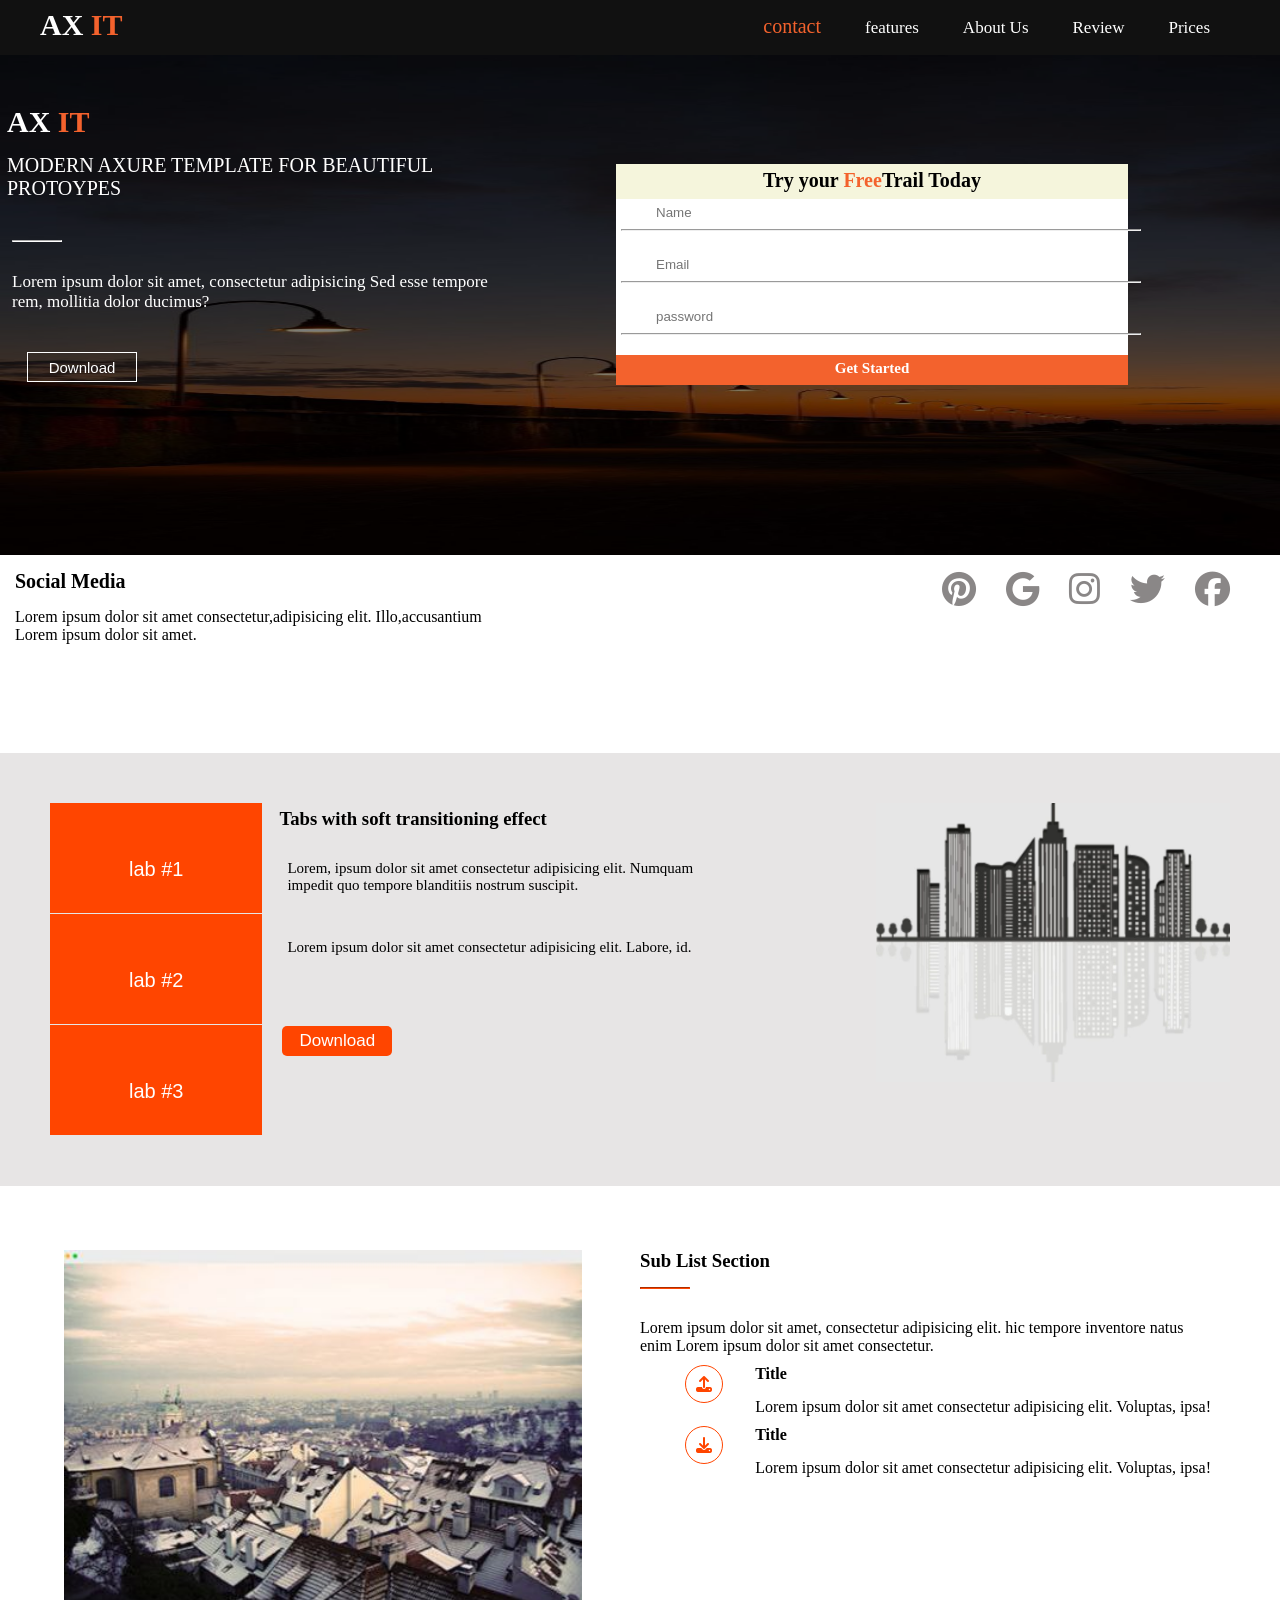
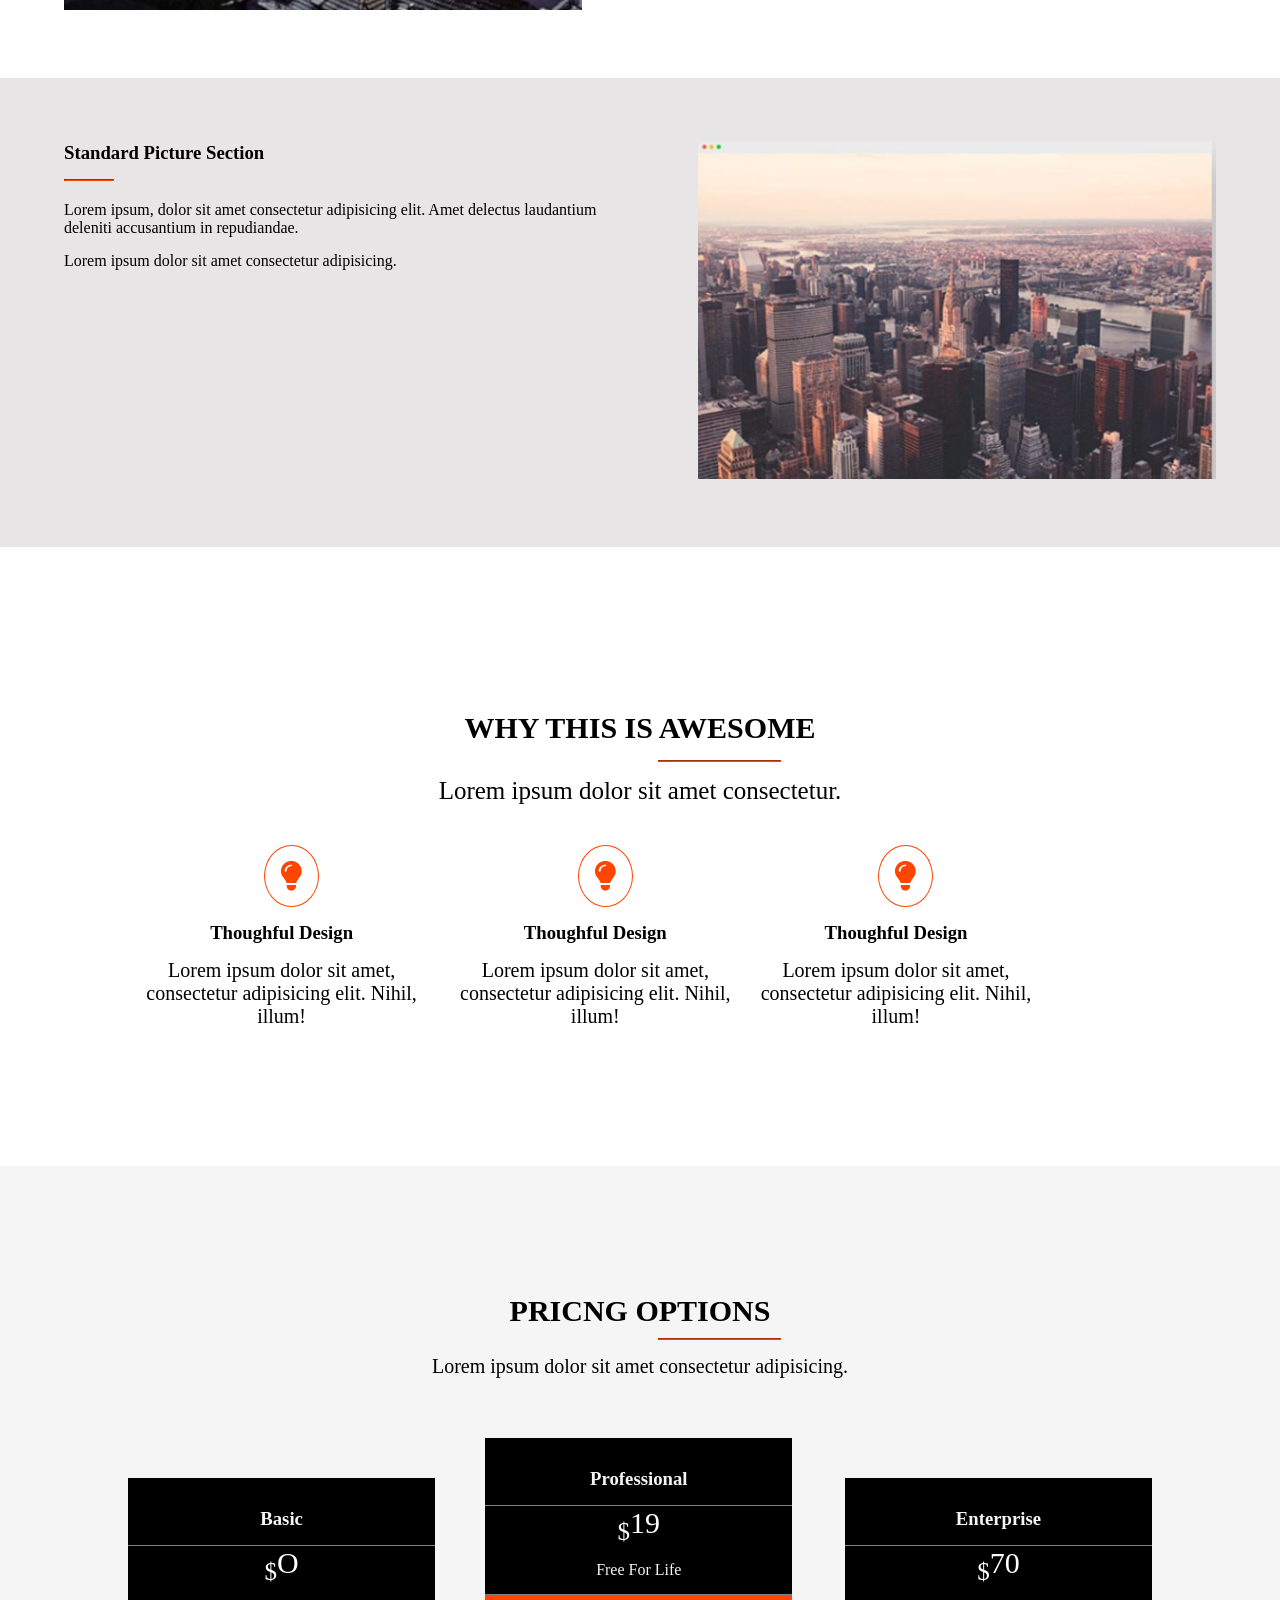
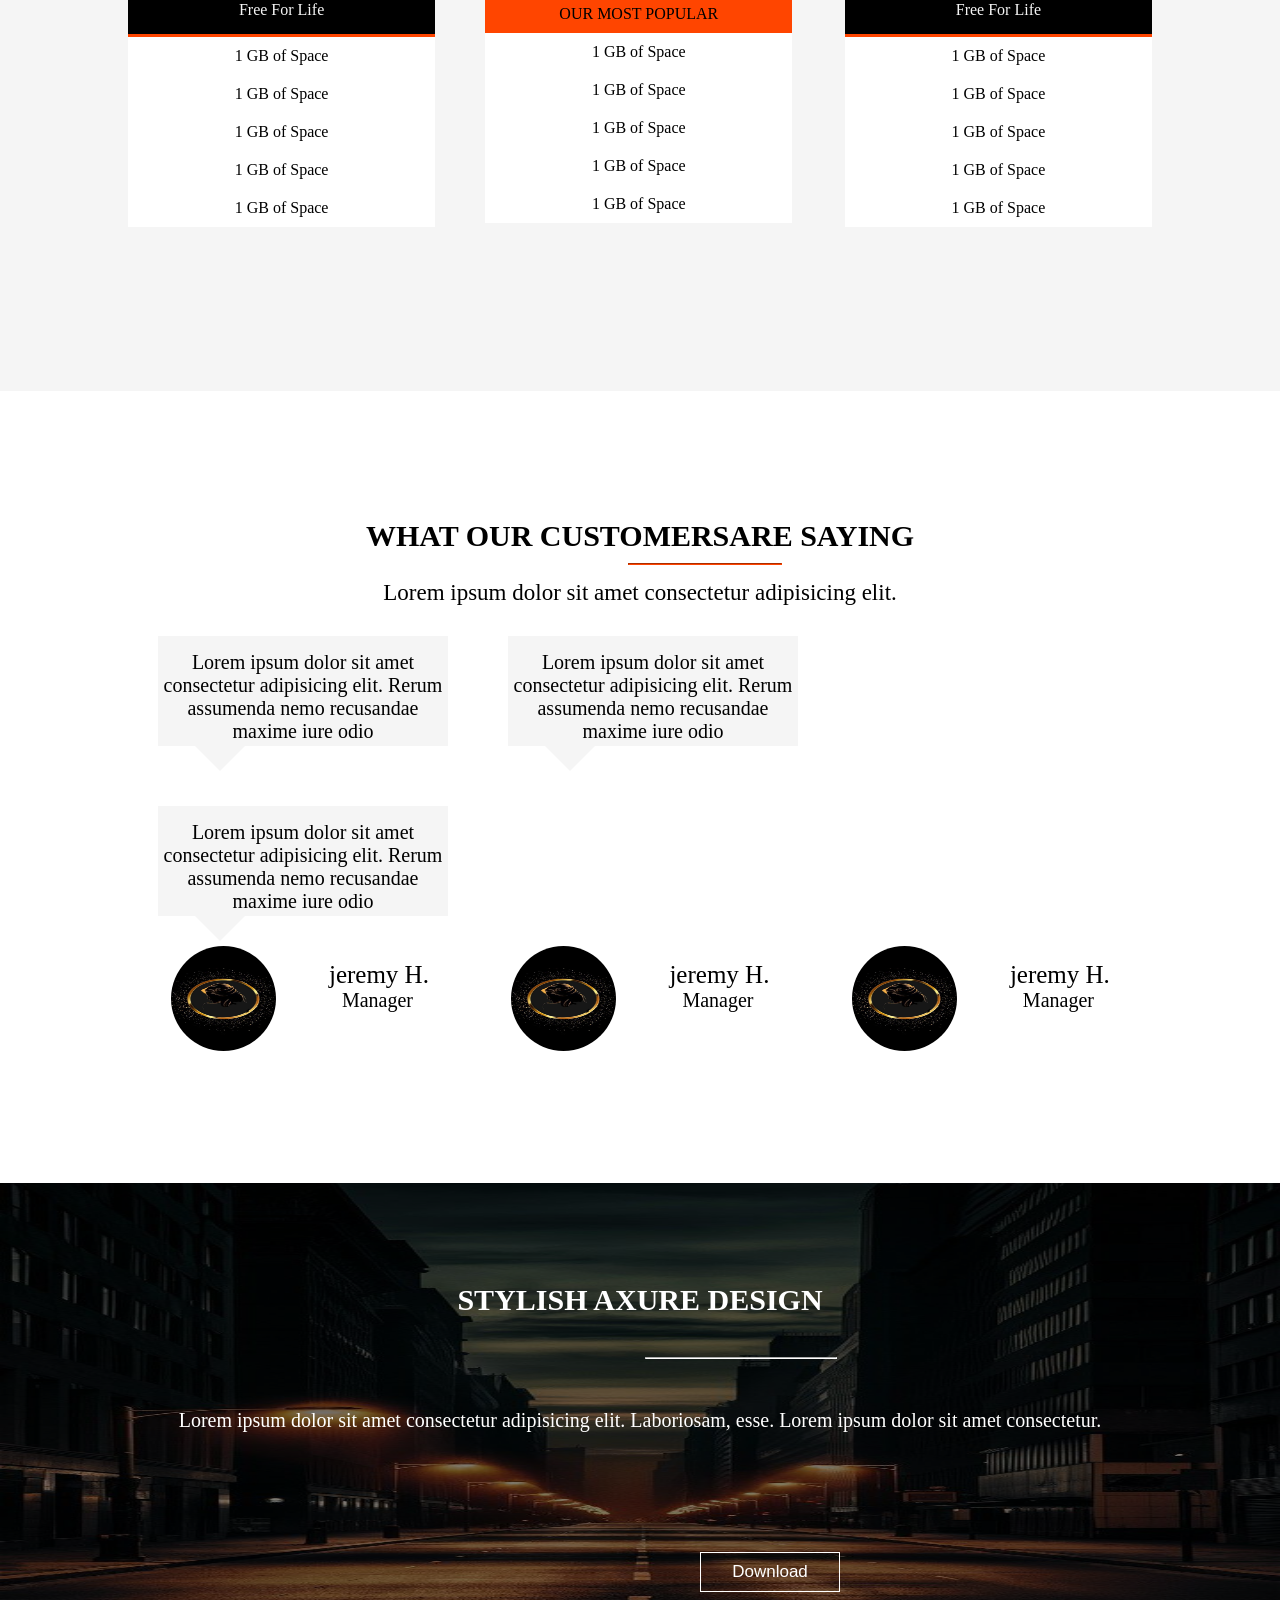
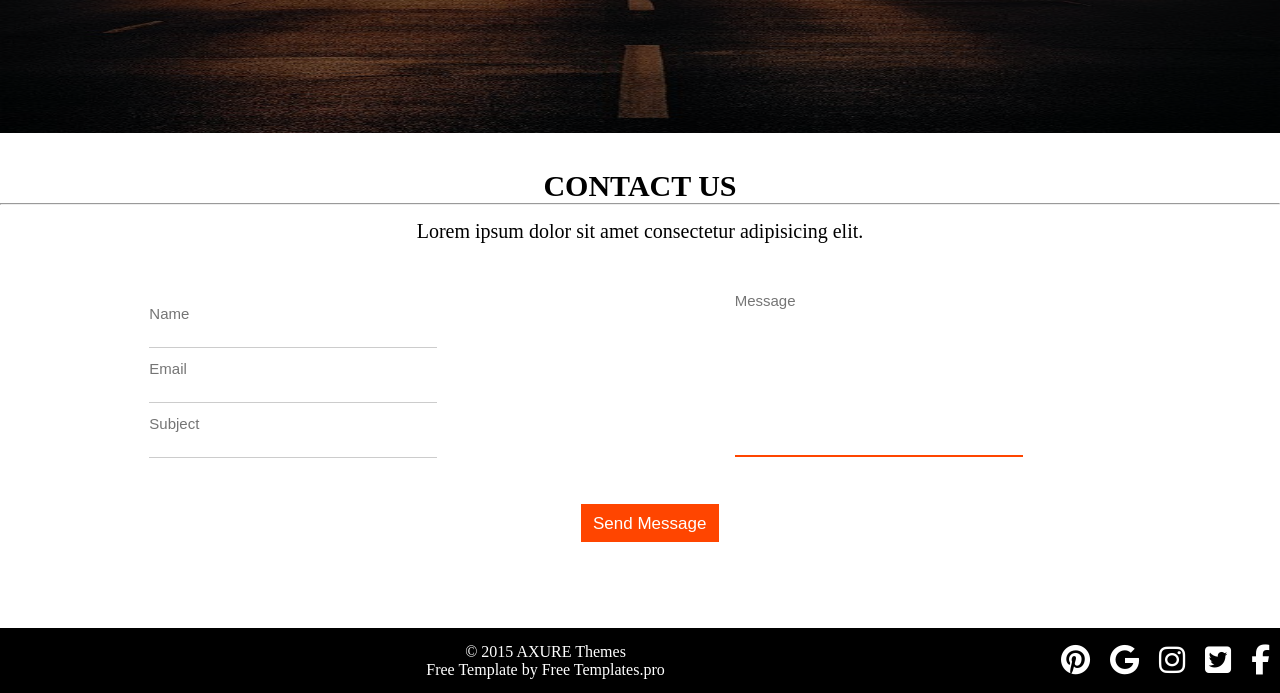
<file: 01-AX-IT-Landing-Page/index.html>
<!DOCTYPE html>
<html lang="en">
<head>
    <meta charset="UTF-8">
    <meta name="viewport" content="width=device-width, initial-scale=1.0">
    <title>task1</title>
    <link rel="stylesheet" href="css/all.css">
    <link rel="stylesheet" href="css/style.css">
    
</head>
<body>
    

<header>
    <h2>AX <span>IT</span></h2>
     <nav>
    <a href="#"> <span class="span1">contact</span></a>
    <a href="#">features</a>
    <a href="#">About Us</a>
    <a href="#">Review</a>
    <a href="#">Prices</a>
</nav>
</header>

<section id="hero">
   <div class="overlay">
    <div class="s-left">
        <h2>AX <span>IT</span></h2>
       <p class="pp3"> MODERN AXURE TEMPLATE FOR BEAUTIFUL PROTOYPES
        </p>
       <br>
    <hr class="hh">
    <p class="pp">
        Lorem ipsum dolor sit amet, consectetur adipisicing 
        Sed esse tempore rem, mollitia dolor ducimus?
    </p>
    <button>Download</button>
    </div>
    <form class="form1">
        <h2 class="hh2">Try your <span>Free</span>Trail Today</h2>
        <input type="text" placeholder="Name"><br>
        <hr class="hh3">
       <input type="email" placeholder="Email">
        <hr class="hh3">
       <input type="password" placeholder="password">
       <hr class="hh3">
        <h3 class="hhh">Get Started</h3>
        </form>
    </div>
</section>

<section class="sec2">  
    <div class="div4"> 
    <h4 class="hhhh">Social Media</h4>
     <p class="p5">Lorem ipsum dolor sit amet 
        consectetur,adipisicing elit. Illo,accusantium 
        Lorem ipsum dolor sit amet.</p>
    </div>
     <div class="div5">
     <i class="fa-brands fa-facebook li1"></i>
     <i class="fa-brands fa-twitter li2"></i>
     <i class="fa-brands fa-instagram li3"></i>
     <i class="fa-brands fa-google li4"></i>
     <i class="fa-brands fa-pinterest lia"></i> 
    </div>
</section>

  <br><br>

    <section id="tabs">
        <div class="t-left1">
        <button class="but1">lab #1</button>
        <button class="but1" >lab #2</button>
        <button class="but1">lab #3</button>
        </div>
        <div class="t-center">
         <h3 class="hh5">Tabs with soft transitioning effect</h3>
         <p>Lorem, ipsum dolor sit amet consectetur adipisicing 
            elit. Numquam impedit quo tempore blanditiis 
            nostrum suscipit.</p>
            <p>Lorem ipsum dolor sit amet consectetur
                 adipisicing elit. Labore, id.</p>
          <button class="btu2">Download</button>
                </div>
        <div class="t-right">
         <img src="images/photo4.jpg">
        </div>
    </section>


    <section class="list1">
     <div class="s-left2">
     <img src="images/photo5.jpg" >
    </div>
    <div class="s-right2" >
        <h3>Sub List Section</h3>
        <hr>
        <p>Lorem ipsum dolor sit amet, consectetur adipisicing 
            elit. hic tempore inventore natus enim Lorem ipsum dolor sit amet consectetur.</p>
            <article>
                <i class="fa-solid fa-upload"></i>
                <div>
                    <h4>Title</h4>
                    <p>Lorem ipsum dolor sit amet consectetur adipisicing elit.
                         Voluptas, ipsa!</p>
                </div>
            </article>
            <article>
                <i class="fa-solid fa-download"></i>
                <div>
                    <h4>Title</h4>
                    <p>Lorem ipsum dolor sit amet consectetur adipisicing elit.
                         Voluptas, ipsa!</p>
                </div>
            </article>
       </div>
      </section>
    

  <section class="sec3">
    <div class="div10">
    <h3>Standard Picture Section</h3>
    <hr>
    <p>Lorem ipsum, dolor sit amet consectetur adipisicing elit. Amet delectus laudantium deleniti accusantium in repudiandae.</p>
    <p>Lorem ipsum dolor sit amet consectetur adipisicing.</p>
    </div>
    <div class="div11">
        <img src="images/photo6.jpg" >
    </div>
  </section>
  <br><br>
<section id="content">
    <h2>WHY THIS IS AWESOME</h2>
    <hr>
    <p>Lorem ipsum dolor sit amet consectetur.</p>
    <div>
        <article>
            <i class="fa-solid fa-lightbulb"></i>
            <h3>Thoughful Design</h3>
            <p>Lorem ipsum dolor sit amet, 
                consectetur adipisicing elit. Nihil, illum!</p>
        </article>
        <article  class="center">
            <i class="fa-solid fa-lightbulb"></i>
            <h3>Thoughful Design</h3>
            <p>Lorem ipsum dolor sit amet, 
                consectetur adipisicing elit. Nihil, illum!</p>
        </article>
        <article>
            <i class="fa-solid fa-lightbulb"></i>
            <h3>Thoughful Design</h3>
            <p>Lorem ipsum dolor sit amet, 
                consectetur adipisicing elit. Nihil, illum!</p>
        </article>
    </div>    
</section>



   <section class="sec4">        
    <div class="div6"> 
        <div class="div7">
        <h2>PRICNG OPTIONS</h2>
        <hr>
        <p>Lorem ipsum dolor sit amet consectetur adipisicing.</p>
      </div>
      <div class="cards">
      <div class="Basic"> 
            <div>
           <h3>Basic</h3>
            <span class="span3"><sub>$</sub>O</span>
            <p>Free For Life</p>
        </div>
            <ul>
                <li>1 GB of Space</li>
                <li>1 GB of Space</li>
                <li>1 GB of Space</li>
                <li>1 GB of Space</li>
                <li>1 GB of Space</li>
            </ul>
        </div>
        <div class="Professional">
            <div>
            <h3>Professional</h3>
            <span class="span3"><sub>$</sub>19</span>
            <p>Free For Life</p>
        </div>  
       <p class="special">OUR MOST POPULAR</p>
       <ul>
        <li>1 GB of Space</li>
        <li>1 GB of Space</li>
        <li>1 GB of Space</li>
        <li>1 GB of Space</li>
        <li>1 GB of Space</li>
    </ul>
        </div>
        <div class="Enterprise">
                <div>
                <h3>Enterprise</h3>
                <span class="span3"><sub>$</sub>70</span>
                <p>Free For Life</p>
            </div>
            <ul>
                <li>1 GB of Space</li>
                <li>1 GB of Space</li>
                <li>1 GB of Space</li>
                <li>1 GB of Space</li>
                <li>1 GB of Space</li>
            </ul>  
       
        </div>
    </div>
    </div>
   </section>



<section class="sec5">
    <div>
    <h1>WHAT OUR CUSTOMERSARE SAYING</h1>
    <hr>
    <p>Lorem ipsum dolor sit amet consectetur adipisicing elit.</p>
   </div>
   <div class=" class4">
   <div class="class1">Lorem ipsum dolor sit amet consectetur adipisicing elit. Rerum assumenda nemo recusandae
     maxime iure odio
     <div class="tr"></div>
    </div>
     <div class="class2">Lorem ipsum dolor sit amet consectetur adipisicing elit. Rerum assumenda nemo recusandae
        maxime iure odio
        <div class="tr"></div>
    </div>
        <div class="class3">Lorem ipsum dolor sit amet consectetur adipisicing elit. Rerum assumenda nemo recusandae
            maxime iure odio
            <div class="tr"></div>
        </div>
        </div>
        
        
<div class="under">
    <div class="img1"> <img src="images/photo7.jpg">
        <p class="jer"> <span class="nstyle">jeremy H.</span> 
       Manager</p>
    </div>
    <div class="img2"><img src="images/photo7.jpg">
        <p class="jer"> <span class="nstyle" >jeremy H.</span>
         Manager</p>
    </div>
    <div class="img3"><img src="images/photo7.jpg">
        <p class="jer"> <span class="nstyle" >jeremy H.</span>
        Manager</p>
    </div>
</div>
</section>

 <section id="hero2" >
    <div class="overlay2" >
        <h2>STYLISH AXURE DESIGN</h2>
        <hr>
        <p>Lorem ipsum dolor sit amet consectetur adipisicing elit. Laboriosam, esse. Lorem ipsum dolor sit amet consectetur.</p>
        <button>Download</button>
    </div>
 </section>
 <br><br>
 <section class="sec6">
    <div class="contacts">
        <h2>CONTACT US</h2>
        <hr>
        <p>Lorem ipsum dolor sit amet consectetur adipisicing elit.</p>
    </div>
     <from class="for">
        <form class="form2">
            <input type="text" placeholder="Name">
            
            <input type="email" placeholder="Email">
           
            <input type="text" placeholder="Subject" >
            
        </form>
        <form class="form3">
            <input type="text" placeholder="Message">
        </form>
     </from>
     
      <div class="tonn">
        <button class="ton">Send Message</button>
      </div>
      <footer>
        <div class="icons">
            <i class="fa-brands fa-facebook-f li5"></i>
            <i class="fa-brands fa-square-twitter li6"></i>
            <i class="fa-brands fa-instagram li7"></i>
            <i class="fa-brands fa-google li8"></i>
            <i class="fa-brands fa-pinterest li9"></i>  
        </div>
        <div class="div9">
           <p>&copy; 2015 AXURE Themes <br>
           Free Template by Free Templates.pro</p>
        </div>
      </footer>
 </section>






    
</body>
</html>
</file>
<file: 01-AX-IT-Landing-Page/css/style.css>
*{
    margin: 0;
    padding: 0;
    box-sizing: border-box;
}
body {
    height: 300px;
}
header {
    background-color: rgb(17, 17, 17);
    color: white;
    height: 55px;
    width: 100%;
}
header h2{
    padding-left: 40px;
    padding-top: 8px;
    width:30%;
    display: inline-block;
}
 header nav {
    color: rgb(14, 13, 13);
    margin-right: 70px;
    padding-top: 15px;
    float:right;

}

header nav a {
    padding-left: 40px;
    color: white;
    text-decoration: none;
    font-size: 17px;
}
h2 {
    font-size: 30px;
}
#hero {
    height: 500px;
    background-image: url(../images/photo3.jpg);
    background-repeat: no-repeat;
    background-size: 100% 100%;
}
span {
    color:  rgb(243, 98, 45);

}
.span1 {
    color:  rgb(243, 98, 45);
    font-size: 20px;
}
.overlay { 
    height: 100%;
    background-color: rgba(0, 0, 0, 0.5);
}
.s-left {
    padding-left: 7px;
    color: white;
    font-size: 15px;
    padding-top: 50px;
    display: inline-block;
    width: 40%;
}
 .hh {
    width: 50px;
    font-size: 15px;
    margin-top: 23px;
    margin-left: 5px;
    border-color: white;
 }
 .pp3 {
    font-size: 20px;
 }
 .pp {
    color: white;
    font-size:17px;
    padding-left: 5px;
    padding-top: 30px;
    
 } 
 p {
    padding-top: 15px;
 }
  button {
     width: 110px;
     height: 30px;
     margin-top: 40px;
     margin-left: 20px;
     border: 1px solid white;
     font-size: 15px;
     background-color: rgba(0,0,0,0);
    color: white;
  }
  .form1 {
    background-color: white;
    width:40%;
    text-align: center;
    margin-left: 100px;
    display: inline-block;
    
    
  }
  input {
    border: none;
    height: 30px;
    width: 200px;
    float: left;
    margin-left: 40px;
    padding-top: 12px;
    padding-bottom: 15px;
  }

  .hh2 {
    background-color: beige;
    font-size: 20px;
    height: 35px;
    padding-top: 5px;
  }
  .hhh {
    padding-top: 5px;
    font-size: 15px;
    color:white ;
    height: 30px;
    background-color: rgb(243, 98, 45); ;
  }
  .hh3 {
    width: 520px;
    font-size: 15px;
    color: white;
    margin-bottom: 20px;
    margin-left: 5px;
    margin-right: 5px;
    
 }
 
 .sec2 {
 padding-left: 15px;
 overflow: hidden;
}
.div4 {
    width: 40%;
    float: left;
    
 }
.p5 {
    margin-bottom: 20px;
}
 .hhhh{
    font-size: 20px;
    margin-top:15px;
 }
.div5 {
    margin-bottom: 100px;
    width:45%;
    margin-right:50px;
    float: right;
}
.li1 , .li2 , .li3 , .li4 , .lia {
    font-size: 35px;
    color:rgb(138, 135, 135) ;
    float: right;
    margin-left: 30px;
    margin-bottom: 10px;
    margin-top: 17px;
}

/***********************/

#tabs {
    background-color:#e7e5e5;
    padding: 50px;
    overflow: hidden;
}
.t-left1 {
    width: 18%;
   float: left;
}
.but1 {
    background-color:orangered;
    border: 0;
    margin:0;
    padding: 55px 0px;
    margin-bottom: 1px;
    font-size: 20px;
    color: white;
    width: 100%;


    
    
}
.t-center {
    width: 40%;
   float: left;
    
    
    
}
.t-center p{
    font-size: 15px;
    margin-left: 25px;
    padding-bottom: 30px;
    

}
.hh5 {
    margin-left: 12px;
    padding: 5px;
    margin-bottom: 10px;

}
 .btu2{
   background-color:orangered;
   border: 0;
   color: white;
   font-size: 17px;
   border-radius: 5px;
   
  }
  .t-right {
    width: 30%;
    float: right;
    
  }
  .t-right img{
    width: 100%;
    margin-bottom: 30px;
    float: left;
    margin-right: 120px;
   
}


/************************/

.list1 {
    padding: 5%;
    overflow: hidden;
}
.s-left2 {
    width: 45%;
    float: left;
}
.s-left2 img {
    width: 100%;
}
.s-right2 {
    width: 50%;
    float: right;
    
}
.s-right2 hr {
    width: 50px;
    margin: 15px 0;
    border-color: orangered;
}
article {
    margin: 10px 0;
    overflow: hidden;
}
article i {
    color: orangered;
    padding: 10px;
    border: 1px solid;
    border-radius: 50%;
    margin-left: 45px;
}
article div {
    width: 80%;
    float: right;
} 

/********************/

.sec3 {
    padding: 5%;
    overflow: hidden;
    background-color:#e7e5e5;
}

.div10 {
    width: 50%;
    float: left;
}

.div10 hr {
    border-color: orangered;
    width: 50px;
    margin: 15px 0;
    margin-bottom: 5px;
}
.div11 {
    width: 45%;
    float: right;
}
.div11 img {
    width: 100%;

}

/******************/

#content {
    padding: 10%;
    text-align: center;
}
#content p{
    font-size: 25px;
}
#content hr {
    width: 12%;
    margin-left:530px;
    margin-top: 15px;
    border-color: orangered;
    
}
#content div {
    overflow: hidden;
    margin-top: 30px;
}
#content div article p {
    font-size: 20px;
}
#content div article {
    width: 30%;
    float: left;
}
.center {
   padding-left: 13px;
}
#content div article i {
    font-size: 30px;
    margin-left: 20px;
    margin-bottom: 15px;
    border-radius: 50%;
    border: 1px solid;
    padding: 15px;
}

/************/
.div6 {

    padding: 10%;
    background-color: whitesmoke;
    text-align: center;
    overflow: hidden;
}
.cards {
    overflow: hidden;
    padding-top: 100px;
}
.div7 hr{
   width: 12%;
   margin-left: 530px;
   border-color: orangered;
   margin-top: 10px;
}
.div7 p {
    font-size: 20px;
}
.Basic {
    overflow: hidden;
    float: left;
    width: 30%;

}
.Basic h3 {
    background-color: black;
    padding: 15px 0;
    border-bottom: 1px solid gray;
    color: whitesmoke;
}
.Basic div {
    background-color: black;
    padding: 15px 0;
    border-bottom:1px solid gray ;
    color: whitesmoke;
    border-bottom: 3px solid orangered;
}
.Professional {
    width: 30%;
    float: left;
    position: relative;
    bottom: 40px;
    margin-left: 50px;
}
.Professional h3 {
    background-color: black;
    padding: 15px 0;
    border-bottom: 1px solid gray;
    color: whitesmoke;
}
.Professional div {
    background-color: black;
    padding: 15px 0;
    border-bottom:1px solid gray ;
    color: whitesmoke;
}
p.special{
    background-color: orangered;
    padding: 10px 0;
}

.Enterprise {
    float:right;
    width: 30%;
}
.Enterprise h3 {
    background-color: black;
    padding: 15px 0;
    border-bottom: 1px solid gray;
    color: whitesmoke;
}
.Enterprise div {
    background-color: black;
    padding: 15px 0;
    border-bottom:1px solid gray ;
    color: whitesmoke;
    border-bottom: 3px solid orangered;
} 
 .div6 ul li {
    padding: 10px 0;
    border-bottom: 1px rgb(216, 214, 214);
     
} 
.div6 ul {
    list-style: none;
    background-color: white;
}
.span3 {
    font-size: 30px;
    color: white;
} 
/*********/
.sec5{
    padding: 10%;
    background-color:white;
    text-align: center;
    overflow: hidden;
} 
.sec5 h1{
  font-size: 30px;
}
.sec5 div hr {
    width: 15%;
    margin-left: 500px;
    border-color: orangered;
    margin-top: 10px;
}
.sec5 p {
    font-size: 23px;
}
.class4{
    overflow: hidden;
}

.class1 {
    width: 290px;
    height: 110px;
    background-color:whitesmoke;
    color: black;
    padding-top: 15px;
    margin: 30px 30px;
    float: left;
    position: relative;
    font-size: 20px;
}
 .class2 {
    width: 290px;
    height: 110px;
    background-color:whitesmoke;
    color: black;
    padding-top: 15px;
    margin: 30px 30px;
    float: left;
    position: relative;
    font-size: 20px;
   
}
    
.class3 {
    width: 290px;
    height: 110px;
    background-color:whitesmoke;
    color: black;
    padding-top: 15px;
    margin: 30px 30px;
    float: left;
   position: relative;
   font-size: 20px;
 }
.tr {
 display: inline-block;
 border: 25px solid transparent;
 border-top-color:whitesmoke;
 position: absolute;
 top: 100%;
 right: 70%;
}
.under {
    width: 100%;
    display: flex;
    justify-content: space-evenly;
}
.under .img1 img{
    height: 105px;
    width: 105px;
    border-radius: 50%;
}
    
.under .img2 img{
    height: 105px;
    width: 105px;
    border-radius: 50%;
    
}

.under .img3 img{
    height: 105px;
    width: 105px;
    border-radius: 50%;
}
.img1 ,.img2, .img3 {
    width: 33%;
}

.under .jer{
   float: right;
   font-size: 20px;
   padding-right: 30px;
   width: 45%;
}
.nstyle {
    font-size: 25px;
    color: black;
    margin-left: 3px;
}
 

#hero2 {
    height: 550px;
    background-image: url(../images/photo8.jpg);
    background-repeat: no-repeat;
    background-size: 100% 100%;
}
.overlay2 { 
    height: 100%;
    background-color: rgba(0, 0, 0, 0.5);
}
#hero2 .overlay2 h2 {
    color: white;
    text-align: center;
    padding-top: 100px;
}
#hero2 .overlay2 hr {
    margin-top: 40px;
    width: 15%;
    border-color: white;
    margin-left: 645px;
}
#hero2 .overlay2 p{
    text-align: center;
    font-size: 20px;
    color: white;
    padding-top: 50px;
    font-family: serif;
}
#hero2 .overlay2 button {
    margin-top: 120px;
    margin-left: 700px;
    border: 1px solid white;
    width: 140px;
    height: 40px;
    font-size: 17px;
    background-color: rgba(0,0,0,0);
    color: white;
}
  

/****************/

.sec6 {
    overflow: hidden;
}
.contacts {
    text-align: center;
}
.form2 {
    background-color: white;
    width:45%;
    text-align: center;
    margin-left: 100px;
    display: inline-block;
    margin-top: 50px;
}

.contacts p{
    font-size: 20px;
}

.form2 input {
   height: auto;
    width: 50%;
    /*float: left;*/
    margin-left: 40px;
    padding-bottom: 25px;
    font-size: 15px;
    border-bottom: 1px solid #ccc;

}
.form3 {
    float:right;
    width: 45%;
}
.for {
    display: flex;
    justify-content: space-evenly;
}
.form3 input {
    width: 50%;
   /* margin-right: 200px;*/
    padding-bottom: 155px;
    font-size: 15px;
    border-bottom: 2px solid orangered;
    margin-top: 45px;
}
.tonn {
    display: flex;
    justify-content: center;
    align-items: center;
    height: 10vh;
}
.ton {
      background-color:orangered;
      width: 140px;
      height: 40px;
      font-size: 17px;
      display: flex;
      text-align: center;
      padding: 10px 12px;

}

footer {
    width: 100%;
    height:65px;
    background-color: black;
   margin-top: 80px;
}
 .li5 , .li6 , .li7 , .li8 , .li9 {
    font-size: 30px;
    color:white ;
    margin-top: 17px;
    float: right;
    margin-right: 10px;
    margin-left: 10px;
}
 .div9 p {
    text-align: center;
    color: white;
    padding-left: 40px;
 }
</file>
